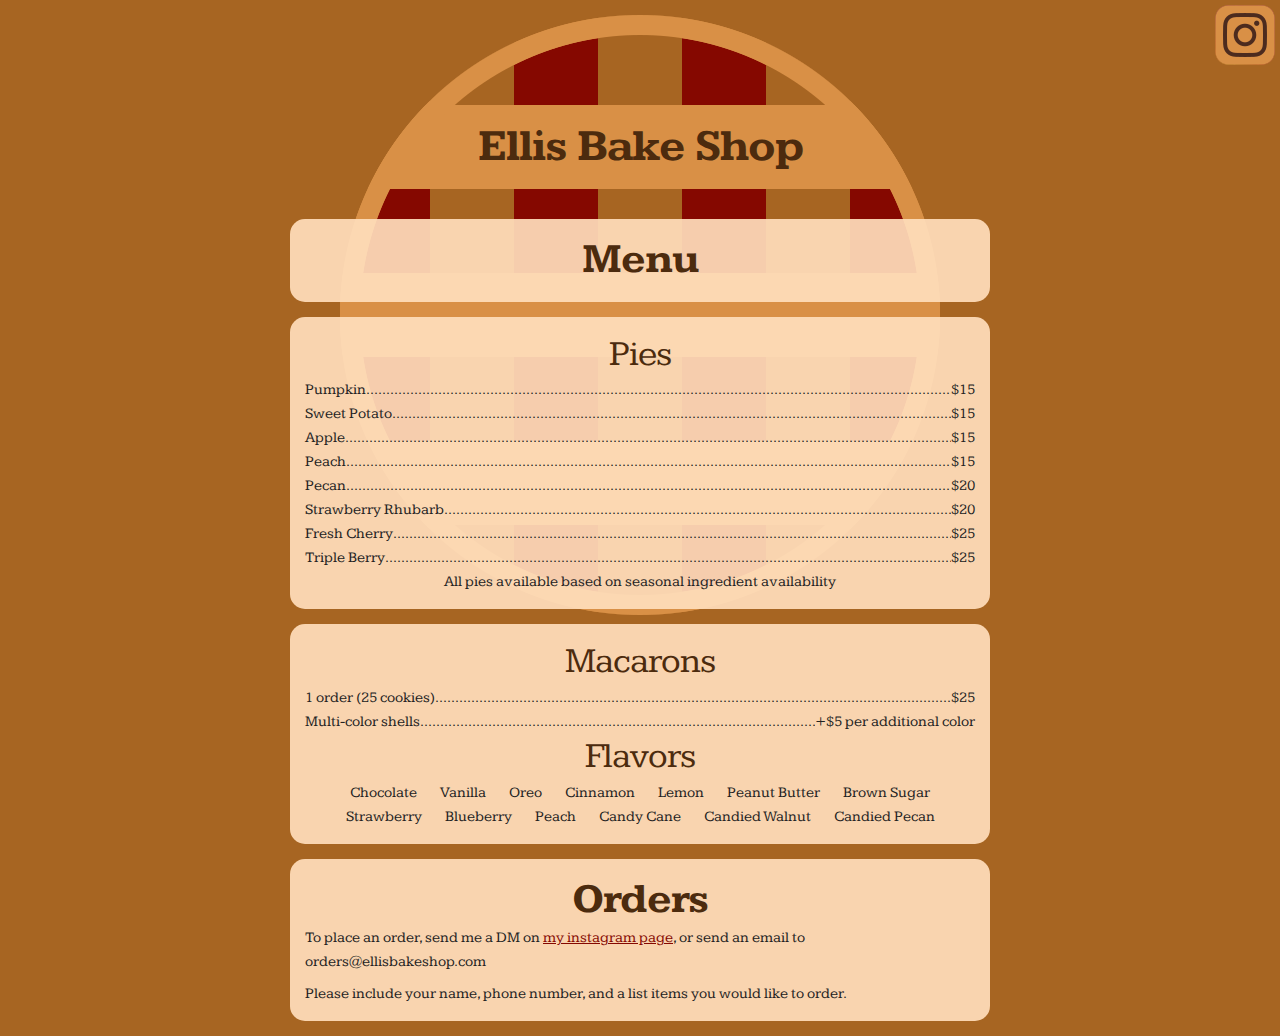
<file: index.html>
<!DOCTYPE html>
<html lang="en">

<head>
  <meta charset="utf-8">
  <title>Ellis Bake Shop</title>
  <meta name="description" content="">
  <meta name="author" content="elliscode.com">
  <meta name="viewport" content="width=device-width">
  <link rel="shortcut icon" type="image/jpg" href="favicon.png"/>
  <link rel="preconnect" href="https://fonts.googleapis.com">
  <link rel="preconnect" href="https://fonts.gstatic.com" crossorigin>
  <link href="https://fonts.googleapis.com/css2?family=Kameron:wght@400;700&display=swap" rel="stylesheet">
  <link rel="stylesheet" href="css/normalize.css">
  <link rel="stylesheet" href="css/skeleton.css?v=2">
  <link rel="stylesheet" href="css/stylesheet.css?v=10">
  <link rel="stylesheet" href="css/list.css?v=11">
</head>

<body>
  <div id="header">
    <h1>Ellis Bake Shop</h1>
  </div>
  <a href="https://instagram.com/ellisbakeshop" id="insta"><img src="insta.png"
      alt="Instagram Account for ellisbakeshop.com" /></a>
  <div id="main" class="container">
    <div class="row">
      <div class="column">
        <div class="cell">
          <h2>Menu</h2>
        </div>
      </div>
    </div>
    <div class="row">
      <div class="twelve columns">
        <div class="cell">
          <h3>Pies</h3>

          <ul>
            <li><span>Pumpkin</span><span></span><span>$15</span></li>
            <li><span>Sweet Potato</span><span></span><span>$15</span></li>
            <li><span>Apple</span><span></span><span>$15</span></li>
            <li><span>Peach</span><span></span><span>$15</span></li>
            <li><span>Pecan</span><span></span><span>$20</span></li>
            <li><span>Strawberry Rhubarb</span><span></span><span>$20</span></li>
            <li><span>Fresh Cherry</span><span></span><span>$25</span></li>
            <li><span>Triple Berry</span><span></span><span>$25</span></li>
          </ul>
          <p style="text-align:center;">All pies available based on seasonal ingredient availability</p>
        </div>
      </div>
      <div class="twelve columns">
        <div class="cell">
          <h3>Macarons</h3>
          <ul>
            <li><span>1 order (25 cookies)</span><span></span><span>$25</span></li>
            <li><span>Multi-color shells</span><span></span><span>&plus;$5 per additional color</span></li>
          </ul>
          <h3>Flavors</h3>
          <ul class="inline">
            <li>Chocolate</li>
            <li>Vanilla</li>
            <li>Oreo</li>
            <li>Cinnamon</li>
            <li>Lemon</li>
            <li>Peanut Butter</li>
            <li>Brown Sugar</li>
            <li>Strawberry</li>
            <li>Blueberry</li>
            <li>Peach</li>
            <li>Candy Cane</li>
            <li>Candied Walnut</li>
            <li>Candied Pecan</li>
          </ul>
        </div>
      </div>
    </div>
    <div class="row">
      <div class="column">
        <div class="cell">
          <h2>Orders</h2>
          <p>To place an order, send me a DM on <a href="https://instagram.com/ellisbakeshop">my instagram page</a>, or send an email to orders@ellisbakeshop.com
          </p>
          <p>Please include your name, phone number, and a list items you would like to order.</p>
        </div>
      </div>
    </div>
  </div>
</body>

</html>
</file>
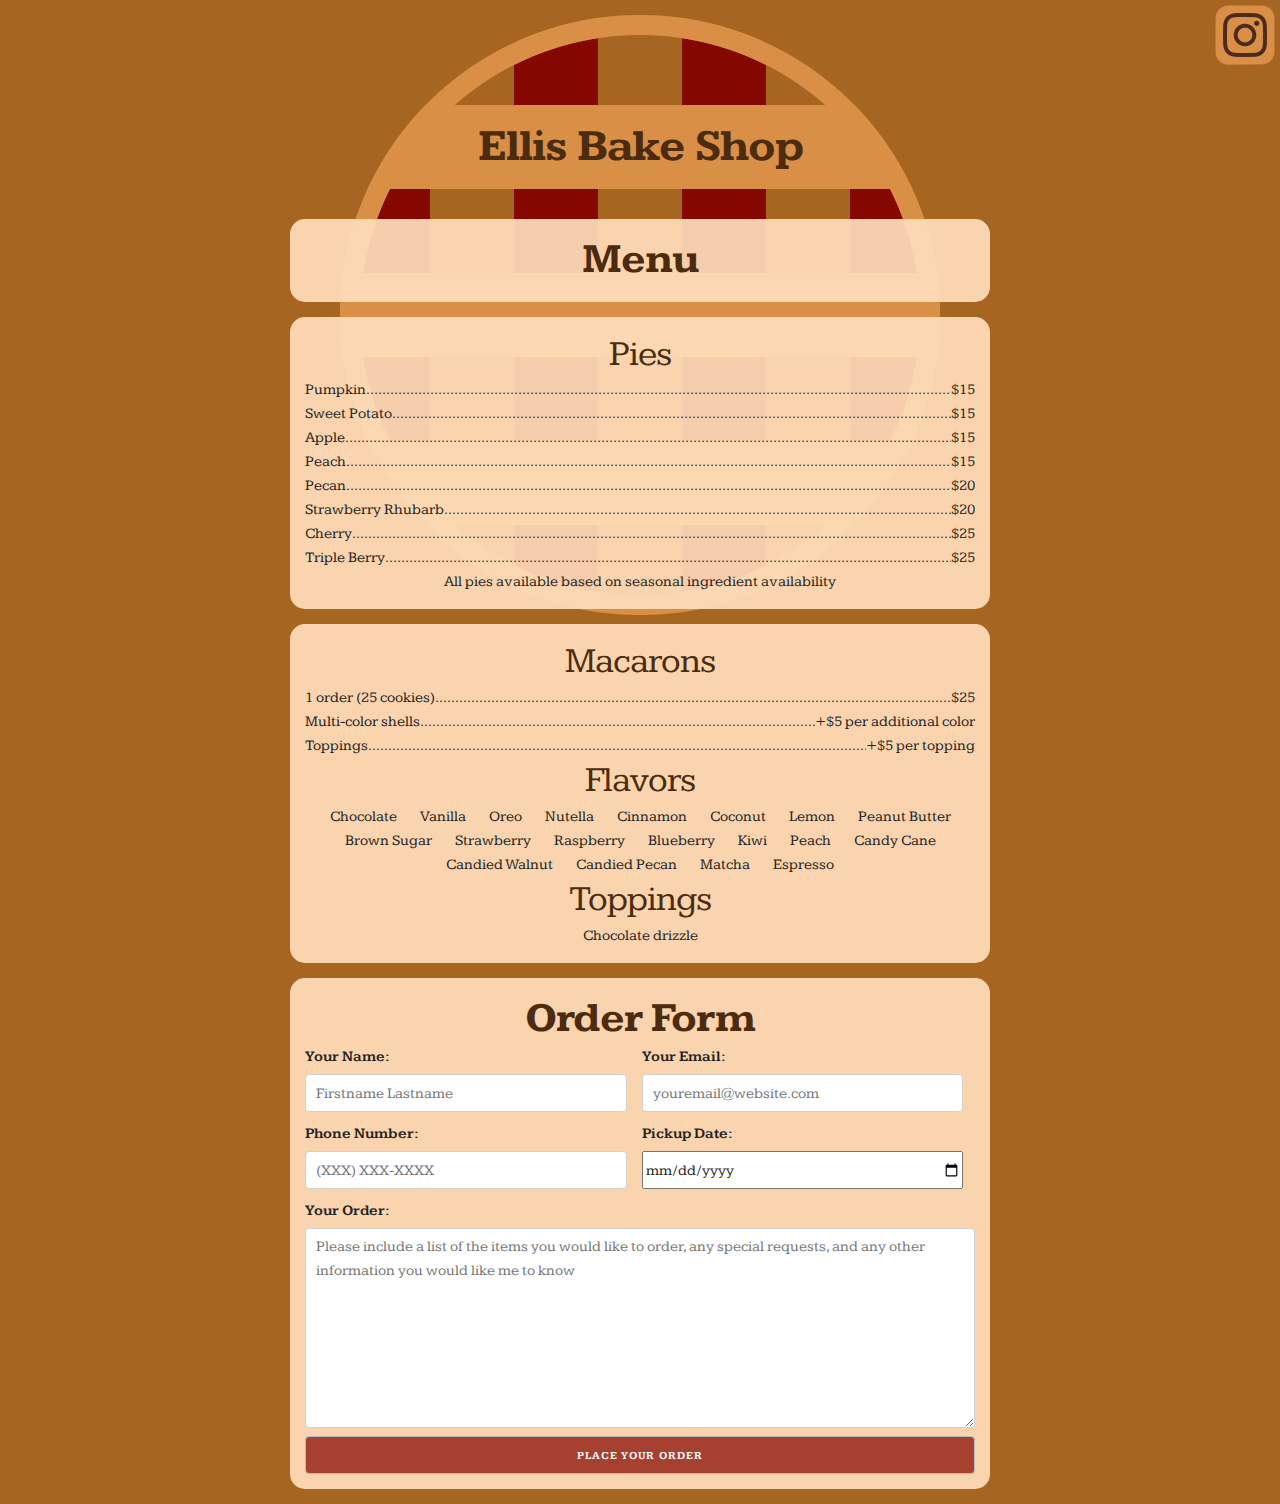
<file: s3/index.html>
<!DOCTYPE html>
<html lang="en">

<head>
    <meta charset="utf-8">
    <title>Ellis Bake Shop</title>
    <meta name="description" content="">
    <meta name="author" content="elliscode.com">
    <meta name="viewport" content="width=device-width">
    <link rel="shortcut icon" type="image/jpg" href="favicon.png"/>
    <link rel="preconnect" href="https://fonts.googleapis.com">
    <link rel="preconnect" href="https://fonts.gstatic.com" crossorigin>
    <link href="https://fonts.googleapis.com/css2?family=Kameron:wght@400;700&display=swap" rel="stylesheet">
    <link rel="stylesheet" href="css/normalize.css?v=001">
    <link rel="stylesheet" href="css/skeleton.css?v=001">
    <link rel="stylesheet" href="css/stylesheet.css?v=001">
    <link rel="stylesheet" href="css/list.css?v=001">
</head>

<body>
<div id="header">
    <h1>Ellis Bake Shop</h1>
</div>

<a href="https://instagram.com/ellisbakeshop" id="insta"><img src="insta.png"
                                                              alt="Instagram Account for ellisbakeshop.com"/></a>
<div id="main" class="container">
    <div class="row">
        <div class="column">
            <div class="cell blob">
                <h2>Menu</h2>
            </div>
        </div>
    </div>
    <div class="row">
        <div class="twelve columns">
            <div class="cell blob">
                <h3>Pies</h3>

                <ul>
                    <li><span>Pumpkin</span><span></span><span>$15</span></li>
                    <li><span>Sweet Potato</span><span></span><span>$15</span></li>
                    <li><span>Apple</span><span></span><span>$15</span></li>
                    <li><span>Peach</span><span></span><span>$15</span></li>
                    <li><span>Pecan</span><span></span><span>$20</span></li>
                    <li><span>Strawberry Rhubarb</span><span></span><span>$20</span></li>
                    <li><span>Cherry</span><span></span><span>$25</span></li>
                    <li><span>Triple Berry</span><span></span><span>$25</span></li>
                </ul>
                <p style="text-align:center;">All pies available based on seasonal ingredient availability</p>
            </div>
        </div>
        <div class="twelve columns">
            <div class="cell blob">
                <h3>Macarons</h3>
                <ul>
                    <li><span>1 order (25 cookies)</span><span></span><span>$25</span></li>
                    <li><span>Multi-color shells</span><span></span><span>&plus;$5 per additional color</span></li>
                    <li><span>Toppings</span><span></span><span>&plus;$5 per topping</span></li>
                </ul>
                <h3>Flavors</h3>
                <ul class="inline">
                    <li>Chocolate</li>
                    <li>Vanilla</li>
                    <li>Oreo</li>
                    <li>Nutella</li>
                    <li>Cinnamon</li>
                    <li>Coconut</li>
                    <li>Lemon</li>
                    <li>Peanut Butter</li>
                    <li>Brown Sugar</li>
                    <li>Strawberry</li>
                    <li>Raspberry</li>
                    <li>Blueberry</li>
                    <li>Kiwi</li>
                    <li>Peach</li>
                    <li>Candy Cane</li>
                    <li>Candied Walnut</li>
                    <li>Candied Pecan</li>
                    <li>Matcha</li>
                    <li>Espresso</li>
                </ul>

                <h3>Toppings</h3>
                <ul class="inline">
                    <li>Chocolate drizzle</li>
                </ul>

            </div>

        </div>
    </div>
    <div class="row">
        <div class="column">
            <div class="cell blob">
                <h2>Order Form</h2>
                <form id="orderform" onsubmit="submitForm(event)" method="post" style="margin-bottom:0px;">
                    <div class="row">
                        <div class="six columns">
                            <label for="name">Your Name:</label>
                            <input class="u-full-width" style="margin-bottom:10px;" type="text" id="name" name="name"
                                   placeholder="Firstname Lastname" required/>
                        </div>
                        <div class="six columns">
                            <label for="email">Your Email:</label>
                            <input class="u-full-width" style="margin-bottom:10px;" type="email" id="email" name="email"
                                   placeholder="youremail@website.com" required autocomplete="email"/>
                        </div>
                    </div>
                    <div class="row">
                        <div class="six columns">
                            <label for="tel">Phone Number:</label>
                            <input class="u-full-width" style="margin-bottom:10px;" type="tel" id="tel" name="tel"
                                   placeholder="(XXX) XXX-XXXX" required/>
                        </div>
                        <div class="six columns">
                            <label for="date">Pickup Date:</label>
                            <input class="u-full-width" style="height:38px; margin-bottom:10px;" type="date" id="date"
                                   name="date" required/>
                        </div>
                    </div>
                    <div class="row">
                        <div class="twelve columns">
                            <label for="order">Your Order:</label>
                            <textarea class="u-full-width" style="height:200px;margin-bottom:0px;" id="order"
                                      name="order"
                                      placeholder="Please include a list of the items you would like to order, any special requests, and any other information you would like me to know"
                                      required></textarea>
                        </div>
                    </div>
                    <button id="submit-button" type="submit">Place your Order</button>
                </form>
            </div>
        </div>
    </div>
</div>
<script>
    const button = document.getElementById('submit-button');
    function submitForm(event) {
        // stops the POST call
        event.preventDefault();

        // disables all of the user input
        button.setAttribute('disabled','');
        button.style.backgroundColor='#7c7c7cb8';
        button.innerText = "Submitting order...";
        let items = Array.from(event.target.querySelectorAll('input,textarea'));
        items.forEach(x => x.setAttribute('readonly',''));

        // name, email, tel, date, order
        let url = 'https://api.ellisbakeshop.com/submitorder';
        let xmlHttp = new XMLHttpRequest();
        xmlHttp.open("POST", url, true);
        xmlHttp.onload = handle;
        xmlHttp.send(JSON.stringify({
            'name': getFieldValue('name'),
            'email': getFieldValue('email'),
            'tel': getFieldValue('tel'),
            'date': getFieldValue('date'),
            'order': getFieldValue('order'),
        }));
    }
    function handle(event) {
        let xmlHttp = event.target;
        if (xmlHttp.status != 200) {
            button.innerText = "Error submitting order!";
        } else {
            button.innerText = "Order submitted!";
            button.style.backgroundColor = '#01ad16b8';
            button.style.color = '#000';
        }
    }
    function getFieldValue(elementId) {
        const element = document.getElementById(elementId);
        return element.value;
    }
</script>
</body>

</html>
</file>
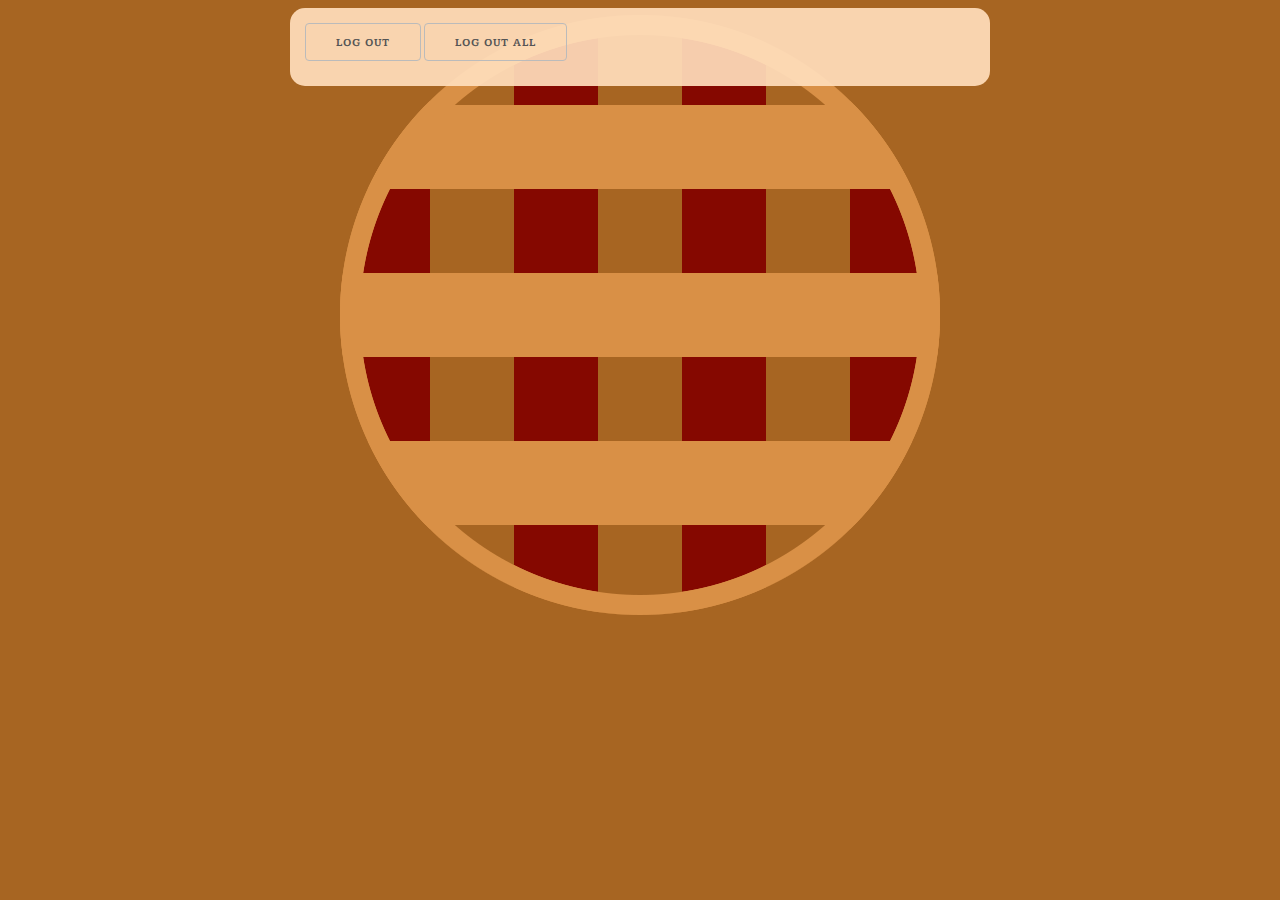
<file: s3/admin/index.html>
<!DOCTYPE html>
<html>
  <head>
    <meta name="viewport" content="width=device-width, initial-scale=1" />
    <meta charset="utf-8">
    <title>Ellis Bake Shop Admin Panel</title>
    <meta name="description" content="You shouldn't be here">
    <meta name="author" content="elliscode.com">
    <meta name="viewport" content="width=device-width">
    <link rel="shortcut icon" type="image/jpg" href="../favicon.png"/>
    <link rel="preconnect" href="https://fonts.googleapis.com">
    <link rel="preconnect" href="https://fonts.gstatic.com" crossorigin>
    <link href="https://fonts.googleapis.com/css2?family=Kameron:wght@400;700&display=swap" rel="stylesheet">
    <link rel="stylesheet" href="../css/normalize.css?v=001">
    <link rel="stylesheet" href="../css/skeleton.css?v=001">
    <link rel="stylesheet" href="../css/stylesheet.css?v=001">
    <link rel="stylesheet" href="../css/list.css?v=001">
    <link rel="stylesheet" href="css/admin.css?v=002">
  </head>

  <body>
    <div id="main" class="container">
        <div class="row">
            <div class="column">
                <div class="cell blob">
                  <div class="logout">
                    <button onclick="logOut(event)">Log out</button>
                    <button onclick="logOutAll(event)">Log out all</button>
                  </div>
                  <div id="content" class="admin-panel"></div>
                </div>
            </div>
        </div>
    </div>
    <script src="js/utils.js?v=006"></script>
    <script>
// if (!csrfToken) {
//   window.location.replace("signup.html");
// }
const contentDiv = document.getElementById('content');
function clearContent() {
  while(contentDiv.firstElementChild) {
    contentDiv.firstElementChild.remove();
  }
}
function getConversations(event) {
  clearContent();

  let url = API_DOMAIN + "/customers/get";
  xmlHttp = new XMLHttpRequest();
  xmlHttp.open("POST", url, true); // false for synchronous request
  xmlHttp.withCredentials = true;
  xmlHttp.onload = handleConversations;
  xmlHttp.send(JSON.stringify({ csrf: csrfToken }));
}
function handleConversations(event) {
  let result = defaultHandler(event);
  let sortedCustomers = result.responseJson.sort(sortCustomers)
  for (let user of sortedCustomers) {
    let name = user.phone;
    if (user.name) {
      name = user.name;
    } else if (user.email) {
      name = user.email;
    }
    let button = document.createElement('button');
    button.innerText = name;
    button.setAttribute('phone', user.phone);
    button.addEventListener('click', fetchConversation);
    contentDiv.appendChild(button);
  }
}
function sortCustomers(a,b) {
  if (a.lastMessageTime == b.lastMessageTime) {
    return 0;
  } else if (a.lastMessageTime > b.lastMessageTime) {
    return -1;
  } else {
    return 1;
  }
}
let phone = undefined;
function fetchConversation(event) {
  clearContent();

  phone = event.target.getAttribute('phone');
  if (!phone) {
    return;
  }
  let url = API_DOMAIN + "/messages/get";
  xmlHttp = new XMLHttpRequest();
  xmlHttp.open("POST", url, true); // false for synchronous request
  xmlHttp.withCredentials = true;
  xmlHttp.onload = handleConversation;
  xmlHttp.send(JSON.stringify({ csrf: csrfToken, phone: phone }));
}
function handleConversation(event) {
  let navBar = document.createElement('div');
  navBar.classList.add('messaging-nav-bar')

  let buttonDiv = document.createElement('div');
  buttonDiv.classList.add('buttons');

  let backButton = document.createElement('button');
  backButton.innerText = 'Back';
  backButton.addEventListener('click', getConversations);
  buttonDiv.appendChild(backButton);

  let refreshButton = document.createElement('button');
  refreshButton.innerText = 'Refresh';
  refreshButton.setAttribute('phone', phone);
  refreshButton.addEventListener('click', fetchConversation);
  buttonDiv.appendChild(refreshButton);

  let sendButton = document.createElement('button');
  sendButton.innerText = 'Send';
  sendButton.setAttribute('phone', phone);
  sendButton.addEventListener('click', sendMessage);
  buttonDiv.appendChild(sendButton);

  navBar.appendChild(buttonDiv);

  let textArea = document.createElement('textarea');
  navBar.appendChild(textArea);

  contentDiv.appendChild(navBar);
  let result = defaultHandler(event);
  for (let message of result.responseJson) {
    let messageDiv = document.createElement('div');
    messageDiv.classList.add('message');
    {
      let p = document.createElement('p');
      p.innerText = new Date(message.key2 * 1e3).toLocaleString();
      p.classList.add('date');
      messageDiv.appendChild(p);
    }
    {
      let p = document.createElement('p');
      p.innerText = message.from;
      p.classList.add('from');
      messageDiv.appendChild(p);
    }
    {
      let p = document.createElement('p');
      p.innerText = message.message;
      p.classList.add('text');
      messageDiv.appendChild(p);
    }
    contentDiv.appendChild(messageDiv);
  }
}
function sendMessage(event) {

  let messageText = findParentWithClass(event.target, 'messaging-nav-bar').getElementsByTagName('textarea')[0].value.trim();
  if (!messageText) {
    return;
  }

  phone = event.target.getAttribute('phone');
  if (!phone) {
    return;
  }

  clearContent();

  let url = API_DOMAIN + "/messages/send";
  xmlHttp = new XMLHttpRequest();
  xmlHttp.open("POST", url, true); // false for synchronous request
  xmlHttp.withCredentials = true;
  xmlHttp.onload = handleSendMessage;
  xmlHttp.send(JSON.stringify({ csrf: csrfToken, phone: phone, message: messageText }));
}
function makeFakeEvent(phoneNumber) {
  return {
    target: {
      getAttribute: (x)=>{return x=='phone'?phoneNumber:undefined;}
    }
  }
}
function handleSendMessage(event) {
  let result = defaultHandler(event);
  fetchConversation(makeFakeEvent(phone));
}
function logOutAll(event) {
  let url = API_DOMAIN + "/logout-all";
  xmlHttp = new XMLHttpRequest();
  xmlHttp.open("POST", url, true); // false for synchronous request
  xmlHttp.withCredentials = true;
  xmlHttp.onload = logOut;
  xmlHttp.send(JSON.stringify({ csrf: csrfToken }));
}
getConversations();
// function testIfLoggedIn(event) {
//   event.preventDefault();

//   let url = API_DOMAIN + "/login-test";
//   xmlHttp = new XMLHttpRequest();
//   xmlHttp.open("POST", url, true); // false for synchronous request
//   xmlHttp.withCredentials = true;
//   xmlHttp.onload = handle;
//   xmlHttp.send(JSON.stringify({ csrf: csrfToken }));
// }
// function handle(event) {
//   let xmlHttp = event.target;
//   if (xmlHttp.status == 200) {
//     messageDiv.innerText = 'Succeeded, you are logged in';
//     messageDiv.style.display = 'block';
//   } else {
//     messageDiv.innerText = 'Failed, you are not logged in';
//     messageDiv.style.display = 'block';
//   }
// }
    </script>
  </body>
</html>
</file>
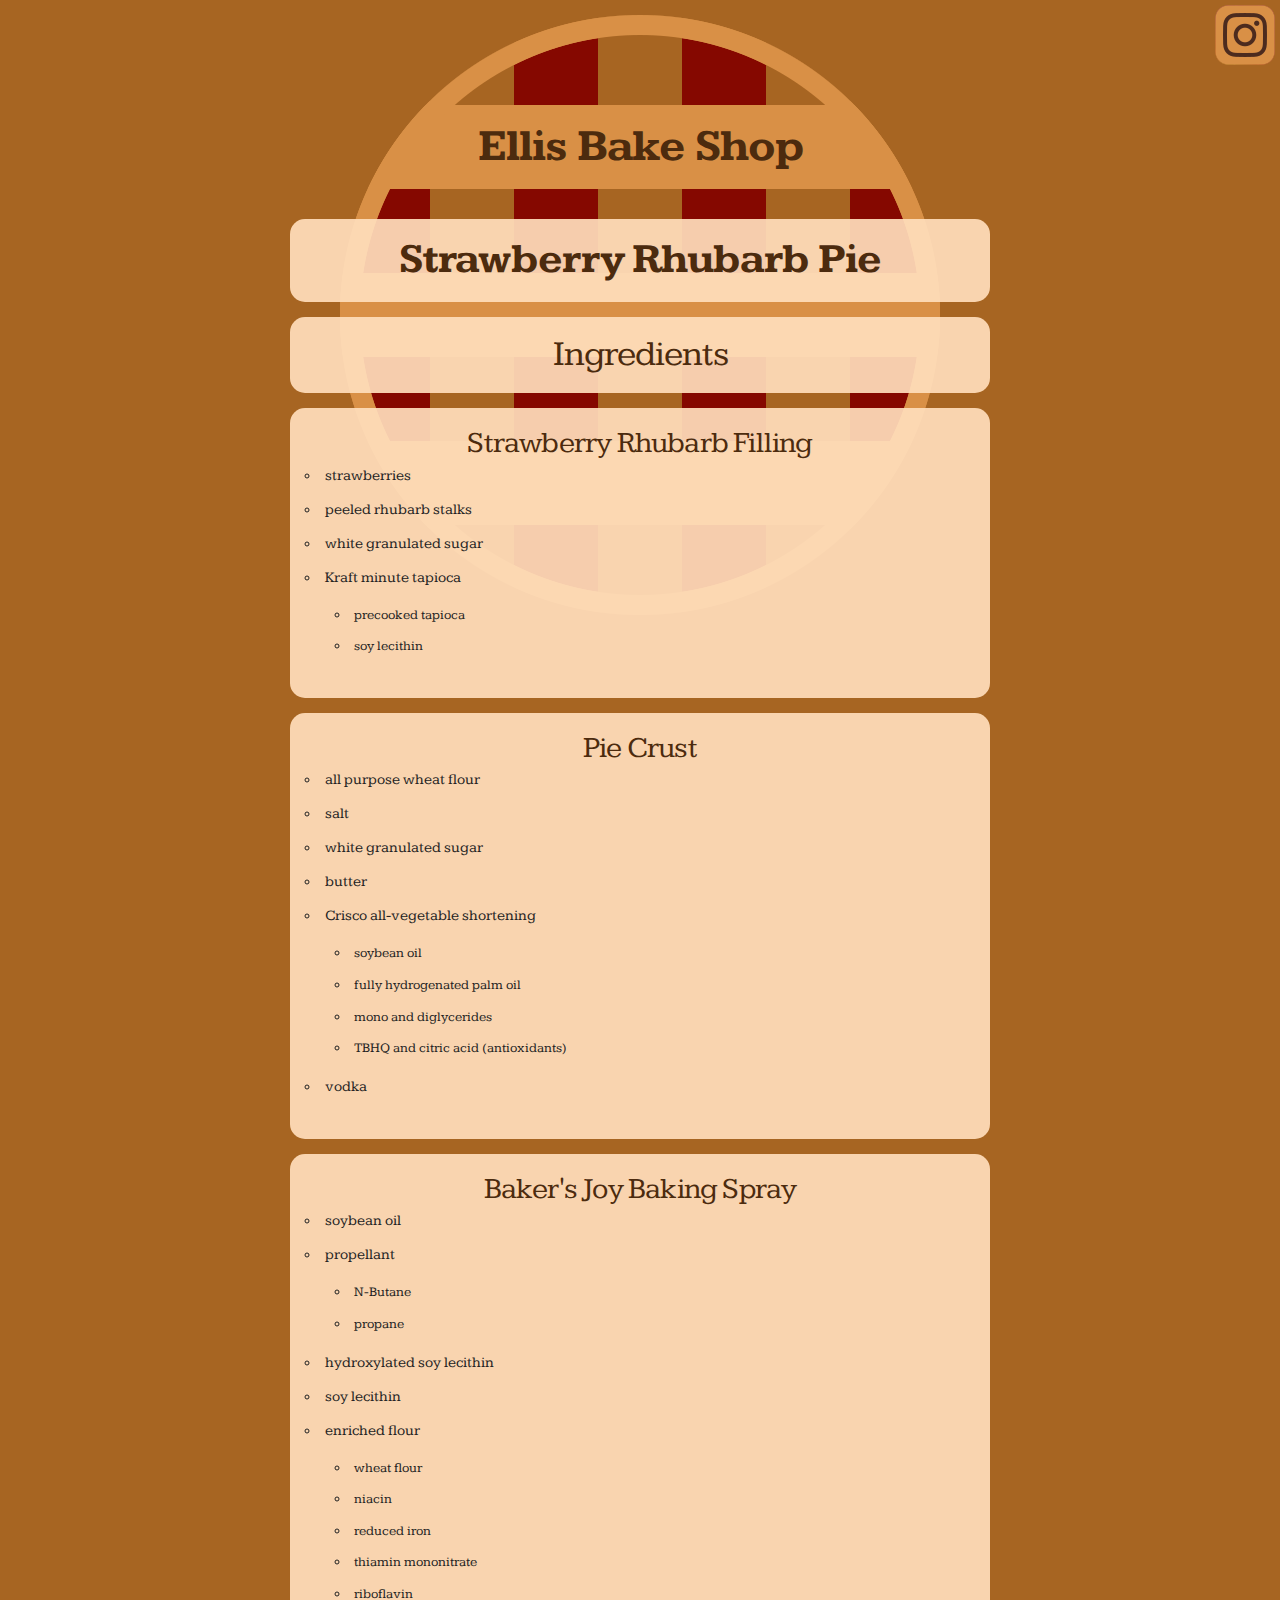
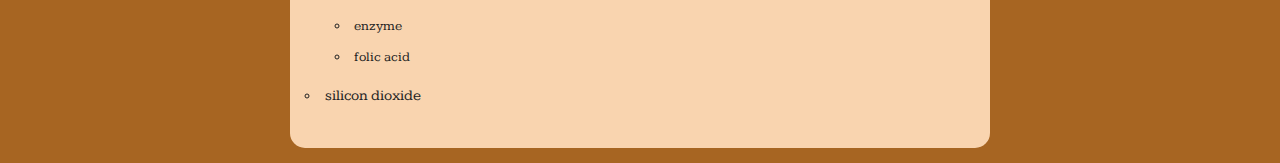
<file: ingredients/strawberry_rhubarb_pie.html>
<!DOCTYPE html>
<html lang="en">

<head>
  <meta charset="utf-8">
  <title>Ellis Bake Shop</title>
  <meta name="description" content="">
  <meta name="author" content="elliscode.com">
  <meta name="viewport" content="width=device-width">
  <link rel="shortcut icon" type="image/jpg" href="favicon.png"/>
  <link rel="preconnect" href="https://fonts.googleapis.com">
  <link rel="preconnect" href="https://fonts.gstatic.com" crossorigin>
  <link href="https://fonts.googleapis.com/css2?family=Kameron:wght@400;700&display=swap" rel="stylesheet">
  <link rel="stylesheet" href="../css/normalize.css">
  <link rel="stylesheet" href="../css/skeleton.css?v=2">
  <link rel="stylesheet" href="../css/stylesheet.css?v=10">
</head>

<body>
  <div id="header">
    <h1>Ellis Bake Shop</h1>
  </div>
  <a href="https://instagram.com/ellisbakeshop" id="insta"><img src="../insta.png"
      alt="Instagram Account for ellisbakeshop.com" /></a>
  <div id="main" class="container">
    <div class="row">
      <div class="column">
        <div class="cell">
          <h2>Strawberry Rhubarb Pie</h2>
        </div>
      </div>
    </div>
    <div class="row">
      <div class="twelve columns">
        <div class="cell">
          <h3>Ingredients</h3>
        </div>
      </div>
    </div>
    <div class="row">
      <div class="twelve columns">
        <div class="cell">
          <h4>Strawberry Rhubarb Filling</h4>
          <ul>
            <li>strawberries</li>
            <li>peeled rhubarb stalks</li>
            <li>white granulated sugar</li>
            <li>Kraft minute tapioca
                <ul>
                <li>precooked tapioca</li>
                <li>soy lecithin</li>
            </ul>
            </li>
          </ul>
        </div>
      </div>
    </div>
    <div class="row">
      <div class="twelve columns">
        <div class="cell">
          <h4>Pie Crust</h4>
          <ul>
            <li>all purpose wheat flour</li>
            <li>salt</li>
            <li>white granulated sugar</li>
            <li>butter</li>
            <li>Crisco all-vegetable shortening
                <ul>
                <li>soybean oil</li>
                <li>fully hydrogenated palm oil</li>
                <li>mono and diglycerides</li>
                <li>TBHQ and citric acid (antioxidants)</li>
            </ul>
            </li>
            <li>vodka</li>
          </ul>
        </div>
      </div>
    </div>
    <div class="row">
      <div class="twelve columns">
        <div class="cell">
          <h4>Baker's Joy Baking Spray</h4>
          <ul>
            <li>soybean oil</li>
            <li>propellant<ul>
                <li>N-Butane</li>
                <li>propane</li>
            </ul>
            </li>
            <li>hydroxylated soy lecithin</li>
            <li>soy lecithin</li>
            <li>enriched flour
                <ul>
                <li>wheat flour</li>
                <li>niacin</li>
                <li>reduced iron</li>
                <li>thiamin mononitrate</li>
                <li>riboflavin</li>
                <li>enzyme</li>
                <li>folic acid</li>
            </ul>
            </li>
            <li>silicon dioxide</li>
          </ul>
        </div>
      </div>
    </div>
  </div>
</body>

</html>
</file>
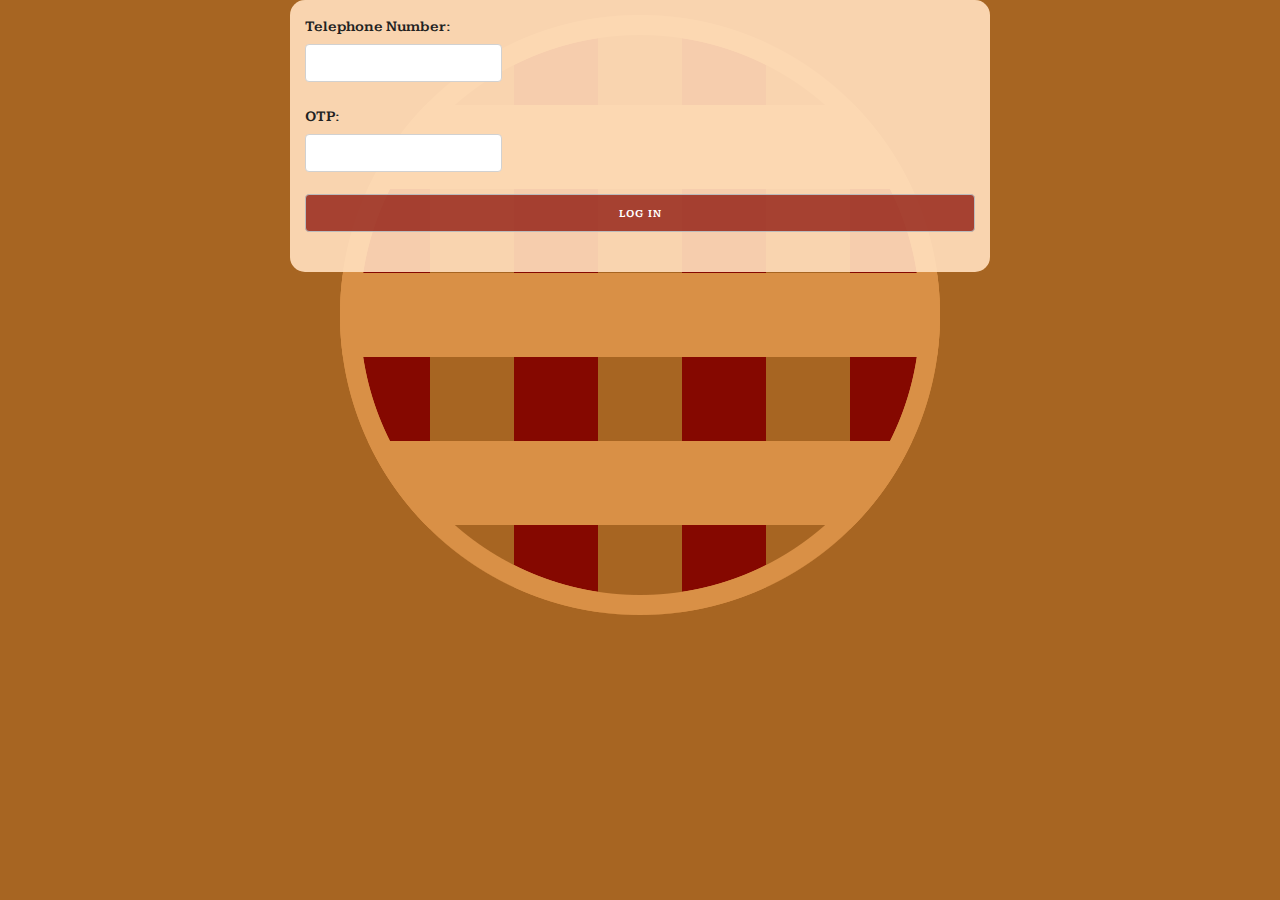
<file: s3/admin/login.html>
<!DOCTYPE html>
<html>
  <head>
    <meta name="viewport" content="width=device-width, initial-scale=1" />
    <meta charset="utf-8">
    <title>Ellis Bake Shop Admin Panel - Authenticate</title>
    <meta name="description" content="You shouldn't be here">
    <meta name="author" content="elliscode.com">
    <meta name="viewport" content="width=device-width">
    <link rel="shortcut icon" type="image/jpg" href="../favicon.png"/>
    <link rel="preconnect" href="https://fonts.googleapis.com">
    <link rel="preconnect" href="https://fonts.gstatic.com" crossorigin>
    <link href="https://fonts.googleapis.com/css2?family=Kameron:wght@400;700&display=swap" rel="stylesheet">
    <link rel="stylesheet" href="../css/normalize.css?v=001">
    <link rel="stylesheet" href="../css/skeleton.css?v=001">
    <link rel="stylesheet" href="../css/stylesheet.css?v=001">
    <link rel="stylesheet" href="../css/list.css?v=001">
  </head>

  <body>
    <div id="main" class="container">
        <div class="row">
            <div class="column">
                <div class="cell blob">
                  <form method="post" onsubmit="sendOtp(event)">
                    <p>
                      <label for="phone">Telephone Number:</label>
                      <input class="big" type="tel" id="phone" name="phone" />
                    </p>
                    <p>
                      <label for="otp">OTP:</label>
                      <input class="big" type="tel" id="otp" name="otp" />
                    </p>
                    <button type="submit">Log In</button>
                  </form>
                  <div style="display: none" id="message" class="error"></div>
                </div>
            </div>
        </div>
    </div>
    <script src="js/utils.js?v=006"></script>
    <script>
      const messageDiv = document.getElementById("message");
      let xmlHttp = undefined;
      function sendOtp(event) {
        event.preventDefault();
        const phone = document.getElementById("phone").value;
        const otp = document.getElementById("otp").value;

        let url = API_DOMAIN + "/login";
        xmlHttp = new XMLHttpRequest();
        xmlHttp.open("POST", url, true); // false for synchronous request
        xmlHttp.withCredentials = true;
        xmlHttp.onload = handle;
        xmlHttp.send(JSON.stringify({ phone: phone, otp: otp }));
      }
      function handle(event) {
        let xmlHttp = event.target;
        if (xmlHttp.status == 200) {
          const csrfToken = xmlHttp.getResponseHeader("x-csrf-token");
          localStorage.setItem("ellisbakeshop-csrf-token", csrfToken);
          window.location.replace("index.html");
        } else {
          let result = JSON.parse(xmlHttp.responseText);
          if (result.hasOwnProperty("message")) {
            messageDiv.style.display = "block";
            messageDiv.textContent = result.message;
            if (result.message.includes("expired")) {
              setTimeout(function () {
                window.location.replace("/signup.html");
              }, 2000);
            }
          }
        }
      }
      function fillOutPhoneNumberBoxWithSearchParam() {
        const username = getParameterByName("username");
        if (!!username) {
          document.getElementById("phone").value = username;
        }
      }
      fillOutPhoneNumberBoxWithSearchParam();
    </script>
  </body>
</html>
</file>
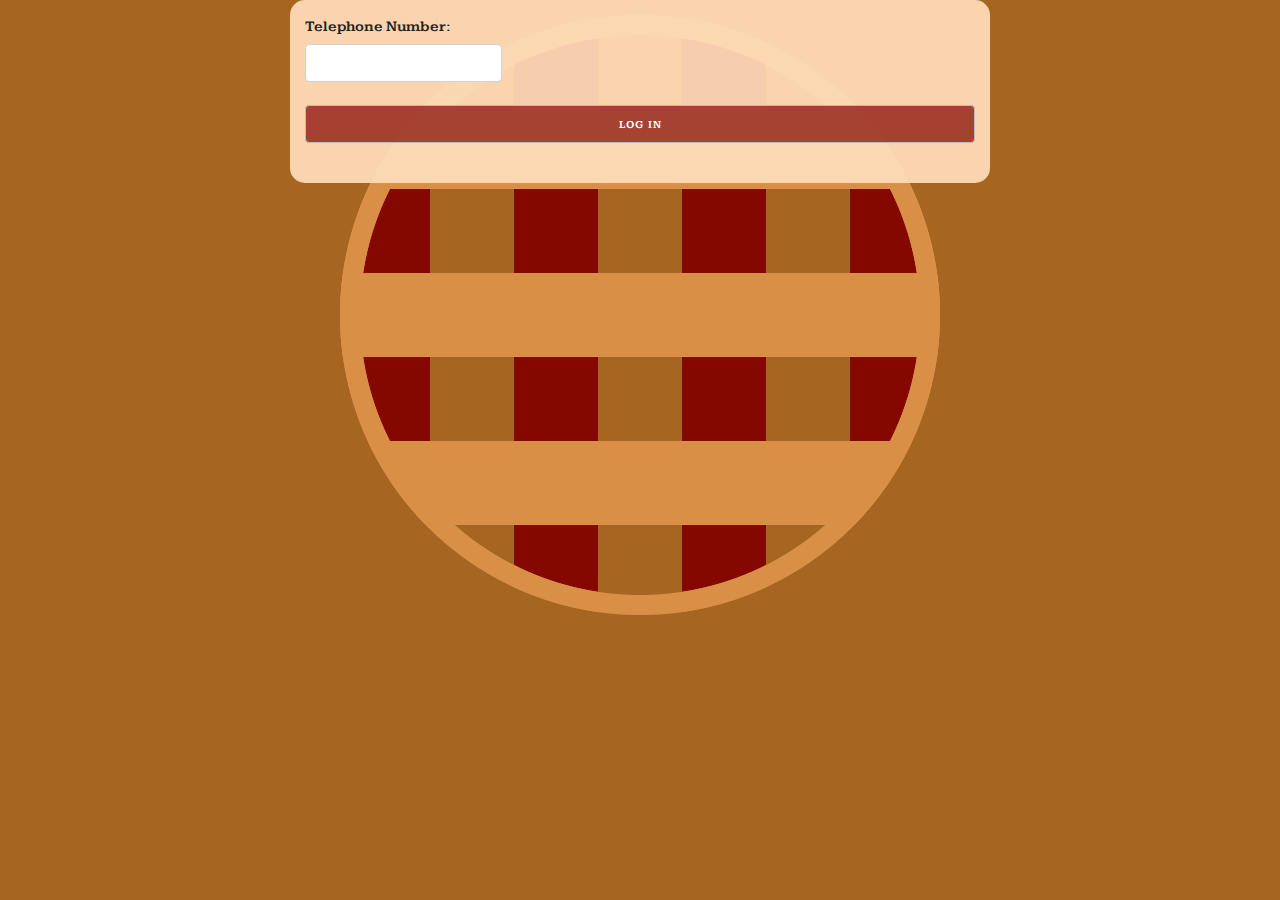
<file: s3/admin/signup.html>
<!DOCTYPE html>
<html>
  <head>
    <meta name="viewport" content="width=device-width, initial-scale=1" />
    <meta charset="utf-8">
    <title>Ellis Bake Shop Admin Panel - Login</title>
    <meta name="description" content="You shouldn't be here">
    <meta name="author" content="elliscode.com">
    <meta name="viewport" content="width=device-width">
    <link rel="shortcut icon" type="image/jpg" href="../favicon.png"/>
    <link rel="preconnect" href="https://fonts.googleapis.com">
    <link rel="preconnect" href="https://fonts.gstatic.com" crossorigin>
    <link href="https://fonts.googleapis.com/css2?family=Kameron:wght@400;700&display=swap" rel="stylesheet">
    <link rel="stylesheet" href="../css/normalize.css?v=001">
    <link rel="stylesheet" href="../css/skeleton.css?v=001">
    <link rel="stylesheet" href="../css/stylesheet.css?v=001">
    <link rel="stylesheet" href="../css/list.css?v=001">
  </head>

  <body>
    <div id="main" class="container">
        <div class="row">
            <div class="column">
                <div class="cell blob">
                  <form method="post" onsubmit="sendOtp(event)">
                    <p>
                      <label for="phone">Telephone Number:</label>
                      <input class="big" type="tel" id="phone" name="phone" />
                    </p>
                    <button type="submit">Log In</button>
                  </form>
                  <div style="display: none" id="message" class="error"></div>
                </div>
            </div>
        </div>
    </div>
    <script src="js/utils.js?v=006"></script>
    <script>
      const messageDiv = document.getElementById("message");
      function sendOtp(event) {
        event.preventDefault();
        const phone = document.getElementById("phone").value;

        let url = API_DOMAIN + "/otp";
        let xmlHttp = new XMLHttpRequest();
        xmlHttp.open("POST", url, true); // false for synchronous request
        xmlHttp.withCredentials = true;
        xmlHttp.onload = handle;
        xmlHttp.onerror = handleError;
        xmlHttp.send(JSON.stringify({ phone: phone }));
      }
      function handleError(event) {
        messageDiv.style.display = "block";
        messageDiv.innerHTML =
          'You may need to allow the certificate for our API, please visit <a href="' +
          API_DOMAIN +
          '">' +
          API_DOMAIN +
          "</a>";
      }
      function handle(event) {
        let xmlHttp = event.target;
        if (xmlHttp.status == 200) {
          let result = JSON.parse(xmlHttp.responseText);
          window.location.replace(
            "login.html?username=" + encodeURIComponent(result.username)
          );
        } else {
          let result = JSON.parse(xmlHttp.responseText);
          if (result.hasOwnProperty("message")) {
            messageDiv.style.display = "block";
            messageDiv.textContent = result.message;
          }
        }
      }
    </script>
  </body>
</html>
</file>
<file: css/skeleton.css>
/*
* Skeleton V2.0.4
* Copyright 2014, Dave Gamache
* www.getskeleton.com
* Free to use under the MIT license.
* http://www.opensource.org/licenses/mit-license.php
* 12/29/2014
*/


/* Table of contents
––––––––––––––––––––––––––––––––––––––––––––––––––
- Grid
- Base Styles
- Typography
- Links
- Buttons
- Forms
- Lists
- Code
- Tables
- Spacing
- Utilities
- Clearing
- Media Queries
*/


/* Grid
–––––––––––––––––––––––––––––––––––––––––––––––––– */
.container {
  position: relative;
  width: 100%;
  max-width: 700px;
  margin: 0 auto;
  padding: 0 20px;
  box-sizing: border-box; }
.column,
.columns {
  width: 100%;
  float: left;
  box-sizing: border-box; }

/* For devices larger than 400px */
@media (min-width: 400px) {
  .container {
    width: 85%;
    padding: 0; }
}

/* For devices larger than 550px */
@media (min-width: 550px) {
  .container {
    width: 80%; }
  .column,
  .columns {
    margin-left: 1em; }
  .column:first-child,
  .columns:first-child {
    margin-left: 0; }

  .one.column,
  .one.columns                    { width: 4.66666666667%; }
  .two.columns                    { width: 13.3333333333%; }
  .three.columns                  { width: 22%;            }
  .four.columns                   { width: 30.6666666667%; }
  .five.columns                   { width: 39.3333333333%; }
  .six.columns                    { width: 48%;            }
  .seven.columns                  { width: 56.6666666667%; }
  .eight.columns                  { width: 65.3333333333%; }
  .nine.columns                   { width: 74.0%;          }
  .ten.columns                    { width: 82.6666666667%; }
  .eleven.columns                 { width: 91.3333333333%; }
  .twelve.columns                 { width: 100%; margin-left: 0; }

  .one-third.column               { width: 30.6666666667%; }
  .two-thirds.column              { width: 65.3333333333%; }

  .one-half.column                { width: calc(50% - 0.5em); }

  /* Offsets */
  .offset-by-one.column,
  .offset-by-one.columns          { margin-left: 8.66666666667%; }
  .offset-by-two.column,
  .offset-by-two.columns          { margin-left: 17.3333333333%; }
  .offset-by-three.column,
  .offset-by-three.columns        { margin-left: 26%;            }
  .offset-by-four.column,
  .offset-by-four.columns         { margin-left: 34.6666666667%; }
  .offset-by-five.column,
  .offset-by-five.columns         { margin-left: 43.3333333333%; }
  .offset-by-six.column,
  .offset-by-six.columns          { margin-left: 52%;            }
  .offset-by-seven.column,
  .offset-by-seven.columns        { margin-left: 60.6666666667%; }
  .offset-by-eight.column,
  .offset-by-eight.columns        { margin-left: 69.3333333333%; }
  .offset-by-nine.column,
  .offset-by-nine.columns         { margin-left: 78.0%;          }
  .offset-by-ten.column,
  .offset-by-ten.columns          { margin-left: 86.6666666667%; }
  .offset-by-eleven.column,
  .offset-by-eleven.columns       { margin-left: 95.3333333333%; }

  .offset-by-one-third.column,
  .offset-by-one-third.columns    { margin-left: 34.6666666667%; }
  .offset-by-two-thirds.column,
  .offset-by-two-thirds.columns   { margin-left: 69.3333333333%; }

  .offset-by-one-half.column,
  .offset-by-one-half.columns     { margin-left: 52%; }

}


/* Base Styles
–––––––––––––––––––––––––––––––––––––––––––––––––– */
/* NOTE
html is set to 62.5% so that all the REM measurements throughout Skeleton
are based on 10px sizing. So basically 1.5rem = 15px :) */
html {
  font-size: 62.5%; }
body {
  font-size: 1.5em; /* currently ems cause chrome bug misinterpreting rems on body element */
  line-height: 1.6;
  font-weight: 400;
  font-family: "Raleway", "HelveticaNeue", "Helvetica Neue", Helvetica, Arial, sans-serif;
  color: #222; }


/* Typography
–––––––––––––––––––––––––––––––––––––––––––––––––– */
h1, h2, h3, h4, h5, h6 {
  margin-top: 0;
  margin-bottom: 2rem;
  font-weight: 300; }
h1 { font-size: 4.0rem; line-height: 1.2;  letter-spacing: -.1rem;}
h2 { font-size: 3.6rem; line-height: 1.25; letter-spacing: -.1rem; }
h3 { font-size: 3.0rem; line-height: 1.3;  letter-spacing: -.1rem; }
h4 { font-size: 2.4rem; line-height: 1.35; letter-spacing: -.08rem; }
h5 { font-size: 1.8rem; line-height: 1.5;  letter-spacing: -.05rem; }
h6 { font-size: 1.5rem; line-height: 1.6;  letter-spacing: 0; }

/* Larger than phablet */
@media (min-width: 550px) {
  h1 { font-size: 5.0rem; }
  h2 { font-size: 4.2rem; }
  h3 { font-size: 3.6rem; }
  h4 { font-size: 3.0rem; }
  h5 { font-size: 2.4rem; }
  h6 { font-size: 1.5rem; }
}

p {
  margin-top: 0; }


/* Links
–––––––––––––––––––––––––––––––––––––––––––––––––– */
a {
  color: #1EAEDB; }
a:hover {
  color: #0FA0CE; }


/* Buttons
–––––––––––––––––––––––––––––––––––––––––––––––––– */
.button,
button,
input[type="submit"],
input[type="reset"],
input[type="button"] {
  display: inline-block;
  height: 38px;
  padding: 0 30px;
  color: #555;
  text-align: center;
  font-size: 11px;
  font-weight: 600;
  line-height: 38px;
  letter-spacing: .1rem;
  text-transform: uppercase;
  text-decoration: none;
  white-space: nowrap;
  background-color: transparent;
  border-radius: 4px;
  border: 1px solid #bbb;
  cursor: pointer;
  box-sizing: border-box; }
.button:hover,
button:hover,
input[type="submit"]:hover,
input[type="reset"]:hover,
input[type="button"]:hover,
.button:focus,
button:focus,
input[type="submit"]:focus,
input[type="reset"]:focus,
input[type="button"]:focus {
  color: #333;
  border-color: #888;
  outline: 0; }
.button.button-primary,
button.button-primary,
input[type="submit"].button-primary,
input[type="reset"].button-primary,
input[type="button"].button-primary {
  color: #FFF;
  background-color: #33C3F0;
  border-color: #33C3F0; }
.button.button-primary:hover,
button.button-primary:hover,
input[type="submit"].button-primary:hover,
input[type="reset"].button-primary:hover,
input[type="button"].button-primary:hover,
.button.button-primary:focus,
button.button-primary:focus,
input[type="submit"].button-primary:focus,
input[type="reset"].button-primary:focus,
input[type="button"].button-primary:focus {
  color: #FFF;
  background-color: #1EAEDB;
  border-color: #1EAEDB; }


/* Forms
–––––––––––––––––––––––––––––––––––––––––––––––––– */
input[type="email"],
input[type="number"],
input[type="search"],
input[type="text"],
input[type="tel"],
input[type="url"],
input[type="password"],
textarea,
select {
  height: 38px;
  padding: 6px 10px; /* The 6px vertically centers text on FF, ignored by Webkit */
  background-color: #fff;
  border: 1px solid #D1D1D1;
  border-radius: 4px;
  box-shadow: none;
  box-sizing: border-box; }
/* Removes awkward default styles on some inputs for iOS */
input[type="email"],
input[type="number"],
input[type="search"],
input[type="text"],
input[type="tel"],
input[type="url"],
input[type="password"],
textarea {
  -webkit-appearance: none;
     -moz-appearance: none;
          appearance: none; }
textarea {
  min-height: 65px;
  padding-top: 6px;
  padding-bottom: 6px; }
input[type="email"]:focus,
input[type="number"]:focus,
input[type="search"]:focus,
input[type="text"]:focus,
input[type="tel"]:focus,
input[type="url"]:focus,
input[type="password"]:focus,
textarea:focus,
select:focus {
  border: 1px solid #33C3F0;
  outline: 0; }
label,
legend {
  display: block;
  margin-bottom: .5rem;
  font-weight: 600; }
fieldset {
  padding: 0;
  border-width: 0; }
input[type="checkbox"],
input[type="radio"] {
  display: inline; }
label > .label-body {
  display: inline-block;
  margin-left: .5rem;
  font-weight: normal; }


/* Lists
–––––––––––––––––––––––––––––––––––––––––––––––––– */
ul {
  list-style: circle inside; }
ol {
  list-style: decimal inside; }
ol, ul {
  padding-left: 0;
  margin-top: 0; }
ul ul,
ul ol,
ol ol,
ol ul {
  margin: 1.5rem 0 1.5rem 3rem;
  font-size: 90%; }
li {
  margin-bottom: 1rem; }


/* Code
–––––––––––––––––––––––––––––––––––––––––––––––––– */
code {
  padding: .2rem .5rem;
  margin: 0 .2rem;
  font-size: 90%;
  white-space: nowrap;
  background: #F1F1F1;
  border: 1px solid #E1E1E1;
  border-radius: 4px; }
pre > code {
  display: block;
  padding: 1rem 1.5rem;
  white-space: pre; }


/* Tables
–––––––––––––––––––––––––––––––––––––––––––––––––– */
th,
td {
  padding: 12px 15px;
  text-align: left;
  border-bottom: 1px solid #E1E1E1; }
th:first-child,
td:first-child {
  padding-left: 0; }
th:last-child,
td:last-child {
  padding-right: 0; }


/* Spacing
–––––––––––––––––––––––––––––––––––––––––––––––––– */
button,
.button {
  margin-bottom: 1rem; }
input,
textarea,
select,
fieldset {
  margin-bottom: 1.5rem; }
pre,
blockquote,
dl,
figure,
table,
p,
ul,
ol,
form {
  margin-bottom: 2.5rem; }


/* Utilities
–––––––––––––––––––––––––––––––––––––––––––––––––– */
.u-full-width {
  width: 100%;
  box-sizing: border-box; }
.u-max-full-width {
  max-width: 100%;
  box-sizing: border-box; }
.u-pull-right {
  float: right; }
.u-pull-left {
  float: left; }


/* Misc
–––––––––––––––––––––––––––––––––––––––––––––––––– */
hr {
  margin-top: 3rem;
  margin-bottom: 3.5rem;
  border-width: 0;
  border-top: 1px solid #E1E1E1; }


/* Clearing
–––––––––––––––––––––––––––––––––––––––––––––––––– */

/* Self Clearing Goodness */
.container:after,
.row:after,
.u-cf {
  content: "";
  display: table;
  clear: both; }


/* Media Queries
–––––––––––––––––––––––––––––––––––––––––––––––––– */
/*
Note: The best way to structure the use of media queries is to create the queries
near the relevant code. For example, if you wanted to change the styles for buttons
on small devices, paste the mobile query code up in the buttons section and style it
there.
*/


/* Larger than mobile */
@media (min-width: 400px) {}

/* Larger than phablet (also point when grid becomes active) */
@media (min-width: 550px) {}

/* Larger than tablet */
@media (min-width: 750px) {}

/* Larger than desktop */
@media (min-width: 1000px) {}

/* Larger than Desktop HD */
@media (min-width: 1200px) {}
</file>
<file: css/stylesheet.css>
img#background-image {
  position: fixed;
  width: 600px;
  top: 15px;
  z-index: -1;
  left: 50%;
  transform: translate(-50%, 0);
}

body {
  margin: 0;
  padding: 0;
  background-color: #a76522;
  background-image:url('../bake_shop_header.png?v=1');
  background-repeat: no-repeat;
  background-position: center;
  background-position-y: 15px;
  background-size: 600px;
}

* {
  font-family: "Kameron";
}

h1 {
  padding-top: 120px;
  padding-bottom: 1em;
  margin: 0;
  font-size: 3em !important;
  white-space: nowrap;
  font-weight: bold;
}

h2 {
  font-weight: bold;
}

h1,
h2,
h3,
h4,
h5,
h6 {
  text-align: center;
  color: #4c2b0e;
  margin: 0;
}

div#header {
  width: 100%;
}

div.cell {
  border-radius: 1em;
  background-color: rgba(255, 221, 187, 0.925);
  padding: 1em;
  margin-bottom: 1em;
  display: block;
  position: relative;
}

div.cell > p:last-child {
  margin-bottom: 0;
}

p {
  margin-bottom:0.5em;
}

a {
  color:rgb(133, 8, 0);
}

#insta {
  position:fixed;
  top:5px;
  right:5px;
  z-index:2;
}
</file>
<file: css/list.css>
ul {
list-style-type: none;
}

ul,
li {
margin-bottom: 0;
}

li {
display: flex;
}
li > span {
white-space: nowrap;
}

li>span:nth-child(2) {
flex-grow: 1;
overflow: hidden;
}

li>span:nth-child(2)::after {
content:
    '.....................................'
    '.....................................'
    '.....................................'
    '.....................................'
    '.....................................'
    '.....................................'
    '.....................................';
}

ul.inline {
text-align:center;
}

ul.inline > li {
display:inline;
padding: 0 10px 0 10px;
}
</file>
<file: s3/css/skeleton.css>
/*
* Skeleton V2.0.4
* Copyright 2014, Dave Gamache
* www.getskeleton.com
* Free to use under the MIT license.
* http://www.opensource.org/licenses/mit-license.php
* 12/29/2014
*/


/* Table of contents
––––––––––––––––––––––––––––––––––––––––––––––––––
- Grid
- Base Styles
- Typography
- Links
- Buttons
- Forms
- Lists
- Code
- Tables
- Spacing
- Utilities
- Clearing
- Media Queries
*/


/* Grid
–––––––––––––––––––––––––––––––––––––––––––––––––– */
.container {
  position: relative;
  width: 100%;
  max-width: 700px;
  margin: 0 auto;
  padding: 0 20px;
  box-sizing: border-box; }
.column,
.columns {
  width: 100%;
  float: left;
  box-sizing: border-box; }

/* For devices larger than 400px */
@media (min-width: 400px) {
  .container {
    width: 85%;
    padding: 0; }
}

/* For devices larger than 550px */
@media (min-width: 550px) {
  .container {
    width: 80%; }
  .column,
  .columns {
    margin-left: 1em; }
  .column:first-child,
  .columns:first-child {
    margin-left: 0; }

  .one.column,
  .one.columns                    { width: 4.66666666667%; }
  .two.columns                    { width: 13.3333333333%; }
  .three.columns                  { width: 22%;            }
  .four.columns                   { width: 30.6666666667%; }
  .five.columns                   { width: 39.3333333333%; }
  .six.columns                    { width: 48%;            }
  .seven.columns                  { width: 56.6666666667%; }
  .eight.columns                  { width: 65.3333333333%; }
  .nine.columns                   { width: 74.0%;          }
  .ten.columns                    { width: 82.6666666667%; }
  .eleven.columns                 { width: 91.3333333333%; }
  .twelve.columns                 { width: 100%; margin-left: 0; }

  .one-third.column               { width: 30.6666666667%; }
  .two-thirds.column              { width: 65.3333333333%; }

  .one-half.column                { width: calc(50% - 0.5em); }

  /* Offsets */
  .offset-by-one.column,
  .offset-by-one.columns          { margin-left: 8.66666666667%; }
  .offset-by-two.column,
  .offset-by-two.columns          { margin-left: 17.3333333333%; }
  .offset-by-three.column,
  .offset-by-three.columns        { margin-left: 26%;            }
  .offset-by-four.column,
  .offset-by-four.columns         { margin-left: 34.6666666667%; }
  .offset-by-five.column,
  .offset-by-five.columns         { margin-left: 43.3333333333%; }
  .offset-by-six.column,
  .offset-by-six.columns          { margin-left: 52%;            }
  .offset-by-seven.column,
  .offset-by-seven.columns        { margin-left: 60.6666666667%; }
  .offset-by-eight.column,
  .offset-by-eight.columns        { margin-left: 69.3333333333%; }
  .offset-by-nine.column,
  .offset-by-nine.columns         { margin-left: 78.0%;          }
  .offset-by-ten.column,
  .offset-by-ten.columns          { margin-left: 86.6666666667%; }
  .offset-by-eleven.column,
  .offset-by-eleven.columns       { margin-left: 95.3333333333%; }

  .offset-by-one-third.column,
  .offset-by-one-third.columns    { margin-left: 34.6666666667%; }
  .offset-by-two-thirds.column,
  .offset-by-two-thirds.columns   { margin-left: 69.3333333333%; }

  .offset-by-one-half.column,
  .offset-by-one-half.columns     { margin-left: 52%; }

}


/* Base Styles
–––––––––––––––––––––––––––––––––––––––––––––––––– */
/* NOTE
html is set to 62.5% so that all the REM measurements throughout Skeleton
are based on 10px sizing. So basically 1.5rem = 15px :) */
html {
  font-size: 62.5%; }
body {
  font-size: 1.5em; /* currently ems cause chrome bug misinterpreting rems on body element */
  line-height: 1.6;
  font-weight: 400;
  font-family: "Raleway", "HelveticaNeue", "Helvetica Neue", Helvetica, Arial, sans-serif;
  color: #222; }


/* Typography
–––––––––––––––––––––––––––––––––––––––––––––––––– */
h1, h2, h3, h4, h5, h6 {
  margin-top: 0;
  margin-bottom: 2rem;
  font-weight: 300; }
h1 { font-size: 4.0rem; line-height: 1.2;  letter-spacing: -.1rem;}
h2 { font-size: 3.6rem; line-height: 1.25; letter-spacing: -.1rem; }
h3 { font-size: 3.0rem; line-height: 1.3;  letter-spacing: -.1rem; }
h4 { font-size: 2.4rem; line-height: 1.35; letter-spacing: -.08rem; }
h5 { font-size: 1.8rem; line-height: 1.5;  letter-spacing: -.05rem; }
h6 { font-size: 1.5rem; line-height: 1.6;  letter-spacing: 0; }

/* Larger than phablet */
@media (min-width: 550px) {
  h1 { font-size: 5.0rem; }
  h2 { font-size: 4.2rem; }
  h3 { font-size: 3.6rem; }
  h4 { font-size: 3.0rem; }
  h5 { font-size: 2.4rem; }
  h6 { font-size: 1.5rem; }
}

p {
  margin-top: 0; }


/* Links
–––––––––––––––––––––––––––––––––––––––––––––––––– */
a {
  color: #1EAEDB; }
a:hover {
  color: #0FA0CE; }


/* Buttons
–––––––––––––––––––––––––––––––––––––––––––––––––– */
.button,
button,
input[type="submit"],
input[type="reset"],
input[type="button"] {
  display: inline-block;
  height: 38px;
  padding: 0 30px;
  color: #555;
  text-align: center;
  font-size: 11px;
  font-weight: 600;
  line-height: 38px;
  letter-spacing: .1rem;
  text-transform: uppercase;
  text-decoration: none;
  white-space: nowrap;
  background-color: transparent;
  border-radius: 4px;
  border: 1px solid #bbb;
  cursor: pointer;
  box-sizing: border-box; }
.button:hover,
button:hover,
input[type="submit"]:hover,
input[type="reset"]:hover,
input[type="button"]:hover,
.button:focus,
button:focus,
input[type="submit"]:focus,
input[type="reset"]:focus,
input[type="button"]:focus {
  color: #333;
  border-color: #888;
  outline: 0; }
.button.button-primary,
button.button-primary,
input[type="submit"].button-primary,
input[type="reset"].button-primary,
input[type="button"].button-primary {
  color: #FFF;
  background-color: #33C3F0;
  border-color: #33C3F0; }
.button.button-primary:hover,
button.button-primary:hover,
input[type="submit"].button-primary:hover,
input[type="reset"].button-primary:hover,
input[type="button"].button-primary:hover,
.button.button-primary:focus,
button.button-primary:focus,
input[type="submit"].button-primary:focus,
input[type="reset"].button-primary:focus,
input[type="button"].button-primary:focus {
  color: #FFF;
  background-color: #1EAEDB;
  border-color: #1EAEDB; }


/* Forms
–––––––––––––––––––––––––––––––––––––––––––––––––– */
input[type="email"],
input[type="number"],
input[type="search"],
input[type="text"],
input[type="tel"],
input[type="url"],
input[type="password"],
textarea,
select {
  height: 38px;
  padding: 6px 10px; /* The 6px vertically centers text on FF, ignored by Webkit */
  background-color: #fff;
  border: 1px solid #D1D1D1;
  border-radius: 4px;
  box-shadow: none;
  box-sizing: border-box; }
/* Removes awkward default styles on some inputs for iOS */
input[type="email"],
input[type="number"],
input[type="search"],
input[type="text"],
input[type="tel"],
input[type="url"],
input[type="password"],
textarea {
  -webkit-appearance: none;
     -moz-appearance: none;
          appearance: none; }
textarea {
  min-height: 65px;
  padding-top: 6px;
  padding-bottom: 6px; }
input[type="email"]:focus,
input[type="number"]:focus,
input[type="search"]:focus,
input[type="text"]:focus,
input[type="tel"]:focus,
input[type="url"]:focus,
input[type="password"]:focus,
textarea:focus,
select:focus {
  border: 1px solid #33C3F0;
  outline: 0; }
label,
legend {
  display: block;
  margin-bottom: .5rem;
  font-weight: 600; }
fieldset {
  padding: 0;
  border-width: 0; }
input[type="checkbox"],
input[type="radio"] {
  display: inline; }
label > .label-body {
  display: inline-block;
  margin-left: .5rem;
  font-weight: normal; }


/* Lists
–––––––––––––––––––––––––––––––––––––––––––––––––– */
ul {
  list-style: circle inside; }
ol {
  list-style: decimal inside; }
ol, ul {
  padding-left: 0;
  margin-top: 0; }
ul ul,
ul ol,
ol ol,
ol ul {
  margin: 1.5rem 0 1.5rem 3rem;
  font-size: 90%; }
li {
  margin-bottom: 1rem; }


/* Code
–––––––––––––––––––––––––––––––––––––––––––––––––– */
code {
  padding: .2rem .5rem;
  margin: 0 .2rem;
  font-size: 90%;
  white-space: nowrap;
  background: #F1F1F1;
  border: 1px solid #E1E1E1;
  border-radius: 4px; }
pre > code {
  display: block;
  padding: 1rem 1.5rem;
  white-space: pre; }


/* Tables
–––––––––––––––––––––––––––––––––––––––––––––––––– */
th,
td {
  padding: 12px 15px;
  text-align: left;
  border-bottom: 1px solid #E1E1E1; }
th:first-child,
td:first-child {
  padding-left: 0; }
th:last-child,
td:last-child {
  padding-right: 0; }


/* Spacing
–––––––––––––––––––––––––––––––––––––––––––––––––– */
button,
.button {
  margin-bottom: 1rem; }
input,
textarea,
select,
fieldset {
  margin-bottom: 1.5rem; }
pre,
blockquote,
dl,
figure,
table,
p,
ul,
ol,
form {
  margin-bottom: 2.5rem; }


/* Utilities
–––––––––––––––––––––––––––––––––––––––––––––––––– */
.u-full-width {
  width: 100%;
  box-sizing: border-box; }
.u-max-full-width {
  max-width: 100%;
  box-sizing: border-box; }
.u-pull-right {
  float: right; }
.u-pull-left {
  float: left; }


/* Misc
–––––––––––––––––––––––––––––––––––––––––––––––––– */
hr {
  margin-top: 3rem;
  margin-bottom: 3.5rem;
  border-width: 0;
  border-top: 1px solid #E1E1E1; }


/* Clearing
–––––––––––––––––––––––––––––––––––––––––––––––––– */

/* Self Clearing Goodness */
.container:after,
.row:after,
.u-cf {
  content: "";
  display: table;
  clear: both; }


/* Media Queries
–––––––––––––––––––––––––––––––––––––––––––––––––– */
/*
Note: The best way to structure the use of media queries is to create the queries
near the relevant code. For example, if you wanted to change the styles for buttons
on small devices, paste the mobile query code up in the buttons section and style it
there.
*/


/* Larger than mobile */
@media (min-width: 400px) {}

/* Larger than phablet (also point when grid becomes active) */
@media (min-width: 550px) {}

/* Larger than tablet */
@media (min-width: 750px) {}

/* Larger than desktop */
@media (min-width: 1000px) {}

/* Larger than Desktop HD */
@media (min-width: 1200px) {}
</file>
<file: s3/css/stylesheet.css>
img#background-image {
  position: fixed;
  width: 600px;
  top: 15px;
  z-index: -1;
  left: 50%;
  transform: translate(-50%, 0);
}

body {
  margin: 0;
  padding: 0;
  background-color: #a76522;
  background-image:url('../bake_shop_header.png?v=1');
  background-repeat: no-repeat;
  background-position: top center;
  background-size: 600px;
}

* {
  font-family: "Kameron";
}

h1 {
  padding-top: 120px;
  padding-bottom: 1em;
  margin: 0;
  font-size: 3em !important;
  white-space: nowrap;
  font-weight: bold;
}

h2 {
  font-weight: bold;
}

h1,
h2,
h3,
h4,
h5,
h6 {
  text-align: center;
  color: #4c2b0e;
  margin: 0;
}

div#header {
  width: 100%;
}

.blob {
  border-radius: 1em;
  background-color: rgba(255, 221, 187, 0.925);
  padding: 1em;
  margin-bottom: 1em;
  display: block;
  position: relative;
}

div.cell > p:last-child {
  margin-bottom: 0;
}

p {
  margin-bottom:0.5em;
}

a {
  color:rgb(133, 8, 0);
}

#insta {
  position:fixed;
  top:5px;
  right:5px;
  z-index:2;
}

form button {
    width:100%;
    background-color:#850800b8;
    color:#fff;
    margin-bottom:0px;
}

input[type="date"]
{
    display:block;
    -webkit-appearance: textfield;
    -moz-appearance: textfield;
}
</file>
<file: s3/css/list.css>
ul {
list-style-type: none;
}

ul,
li {
margin-bottom: 0;
}

li {
display: flex;
}
li > span {
white-space: nowrap;
}

li>span:nth-child(2) {
flex-grow: 1;
overflow: hidden;
}

li>span:nth-child(2)::after {
content:
    '.....................................'
    '.....................................'
    '.....................................'
    '.....................................'
    '.....................................'
    '.....................................'
    '.....................................';
}

ul.inline {
text-align:center;
}

ul.inline > li {
display:inline;
padding: 0 10px 0 10px;
white-space: nowrap;
}
</file>
<file: s3/admin/css/admin.css>
.container {
  margin-top:8px;
}
.admin-panel {
  position:relative;
}
.admin-panel button {
  display:inline-block;
}
.admin-panel button.back {
  position:absolute;
  top:0px;
  left:0px;
}
.admin-panel .message {
  background-color: #fffa;
  padding: 8px;
  position: relative;
  margin: 0px 0px 8px 0px;
  border-radius: 1em;
}
.admin-panel .message:last-child {
  margin:0px;
}
.admin-panel .message .date {
  position: absolute;
  top: 8px;
  right: 8px;
}
.admin-panel .message .from {
}
.admin-panel .message .text {
}
.admin-panel .messaging-nav-bar {
  display:flex;
}
.admin-panel .messaging-nav-bar textarea {
  flex-grow:1;
  height:114px;
}
.admin-panel .messaging-nav-bar .buttons {
  display:flex;
  flex-direction: column;
}
.admin-panel .messaging-nav-bar .buttons button {
  margin: 0px;
  padding: 0px 1em 0px 1em;
}
</file>
